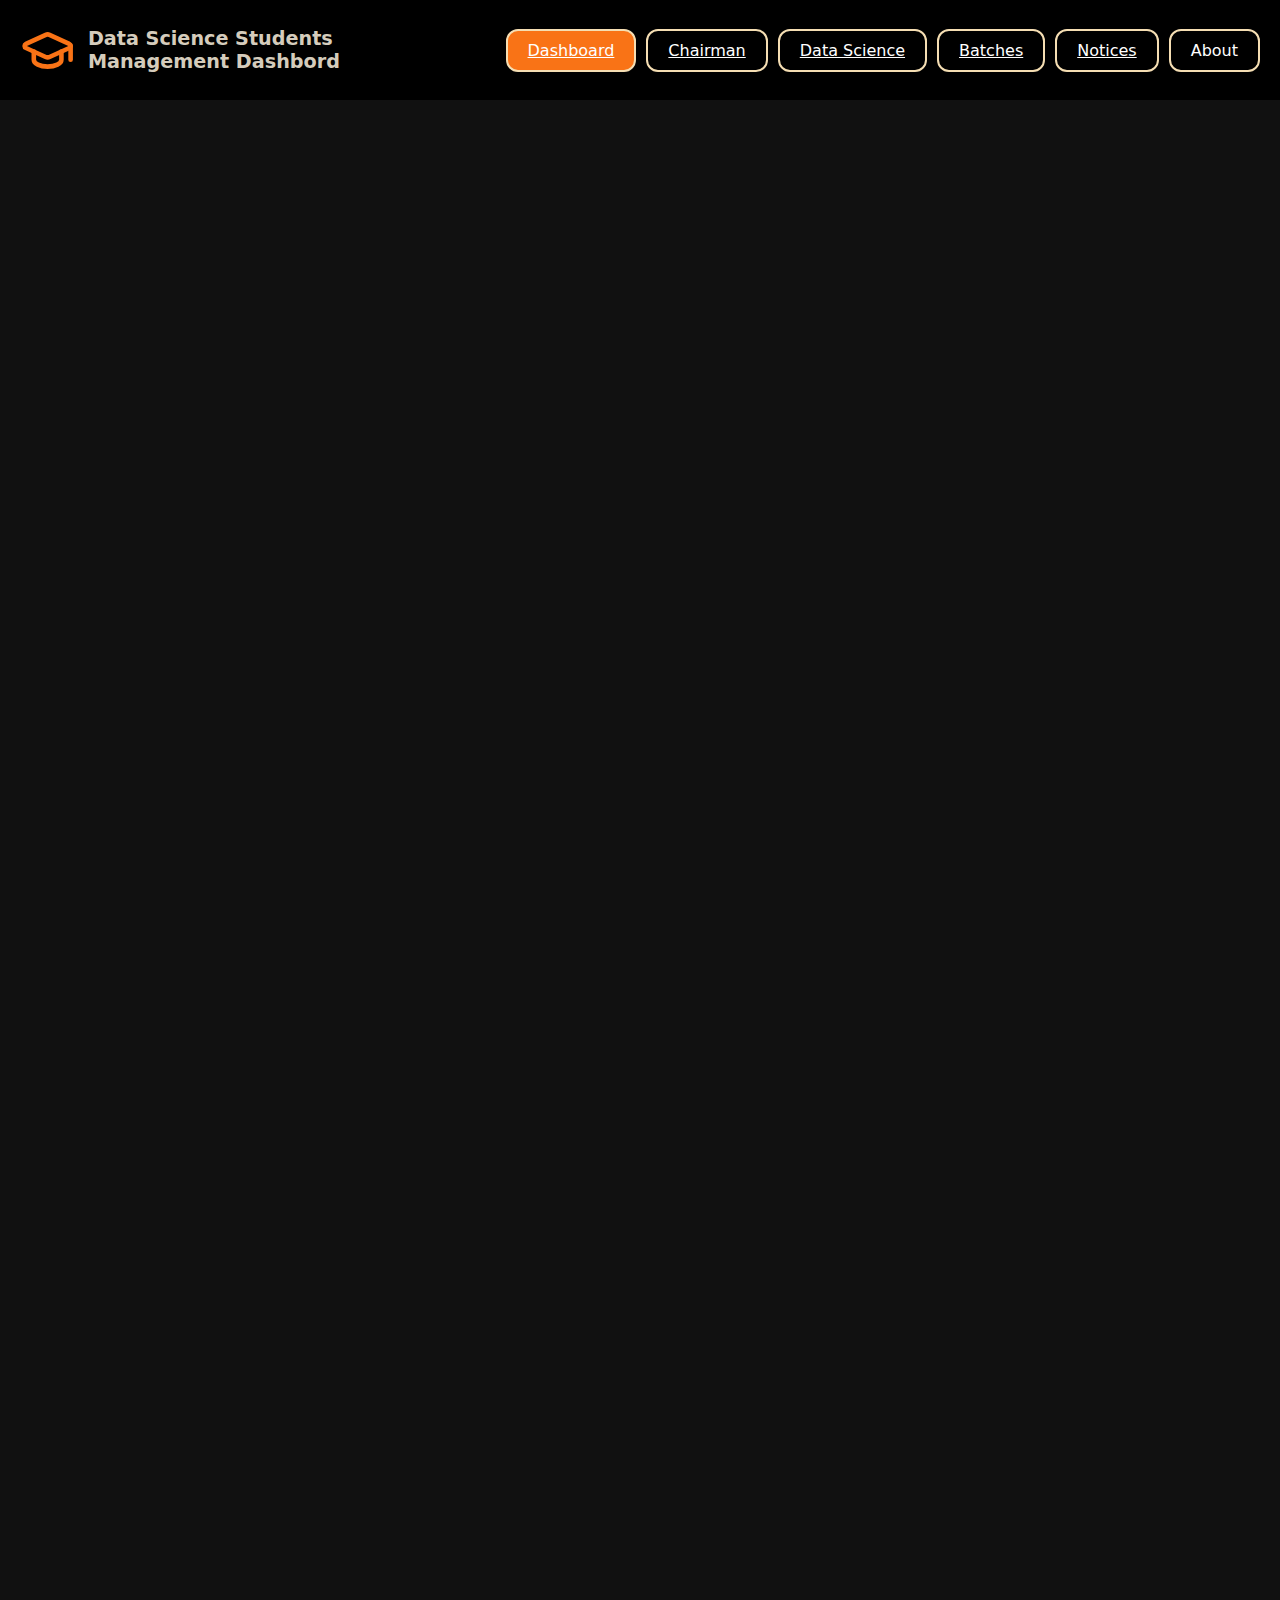
<file: index.html>
<!DOCTYPE html>
<html lang="en">
<head>
    <meta charset="UTF-8">
    <meta name="viewport" content="width=device-width, initial-scale=1.0">
    
    <title>Data Science SM Dashbord </title>
    <link rel="shortcut icon" href="dashboard.png" type="image/x-icon">
    <link rel="stylesheet" href="DASHBORD.css">
    <link rel="stylesheet" href="Chairmen.css">
</head>
<body>

<!----NAVBAR-->

    <div class="mainnav">
        <div class="rightnav">
              <svg xmlns="http://www.w3.org/2000/svg" width="90" height="95" viewBox="0 0 23 24" fill="none"
                stroke="currentColor" stroke-width="2" stroke-linecap="round" stroke-linejoin="round"
                class="lucide lucide-graduation-cap mr-2 h-8 w-9 text-datasci-orange"
                data-lov-id="src/pages/Index.tsx:27:10" data-lov-name="GraduationCap"
                data-component-path="src/pages/Index.tsx" data-component-line="27" data-component-file="Index.tsx"
                data-component-name="GraduationCap"
                data-component-content="%7B%22className%22%3A%22mr-2%20h-8%20w-8%20text-datasci-orange%22%7D">
                <path
                    d="M21.42 10.922a1 1 0 0 0-.019-1.838L12.83 5.18a2 2 0 0 0-1.66 0L2.6 9.08a1 1 0 0 0 0 1.832l8.57 3.908a2 2 0 0 0 1.66 0z">
                </path>
                <path d="M22 10v6"></path>
                <path d="M6 12.5V16a6 3 0 0 0 12 0v-3.5"></path>
            </svg>
            <h1>Data Science Students Management Dashbord</h1>
        </div>
        <div class="leftnav">
            <div class="btnposition">
              <a href="index.html" class="btn1">Dashboard</a>
                <a href="Chairmen.html" class="btn">Chairman</a>
                <a href="DaraScience.html" class="btn">Data Science</a>
                <a href="Batches.html" class="btn">Batches</a>
                <a href="Notices.html" class="btn">Notices</a>
                <!-- Main Button -->
                <div class="btn" onclick="toggleSubButtons()">About</div>
                 <!-- Hidden Sub Buttons -->
                <div id="about-sub-buttons" class="hidden sub-buttons">
                   <a href="Faculty.html" class="btn">Faculty</a>
                    <a href="lab.html" class="btn">Lab</a>
                     <a href="" class="btn" >Courses</a>

                    
                </div>

            </div>
            

        </div>

    </div>

    

 <!----NAVBAR END-->
 <!----MAin BODY-->
    <div class="mainbody">









    </div>
     <!----MAIN BODY END-->
     <!----SCRIPT-->
    <script>
        function toggleSubButtons() {
  const subButtons = document.getElementById("about-sub-buttons");
  subButtons.classList.toggle("hidden");
 }
  </script>
  

    <!----SCRIPT END-->
</body>
</html>
</file>
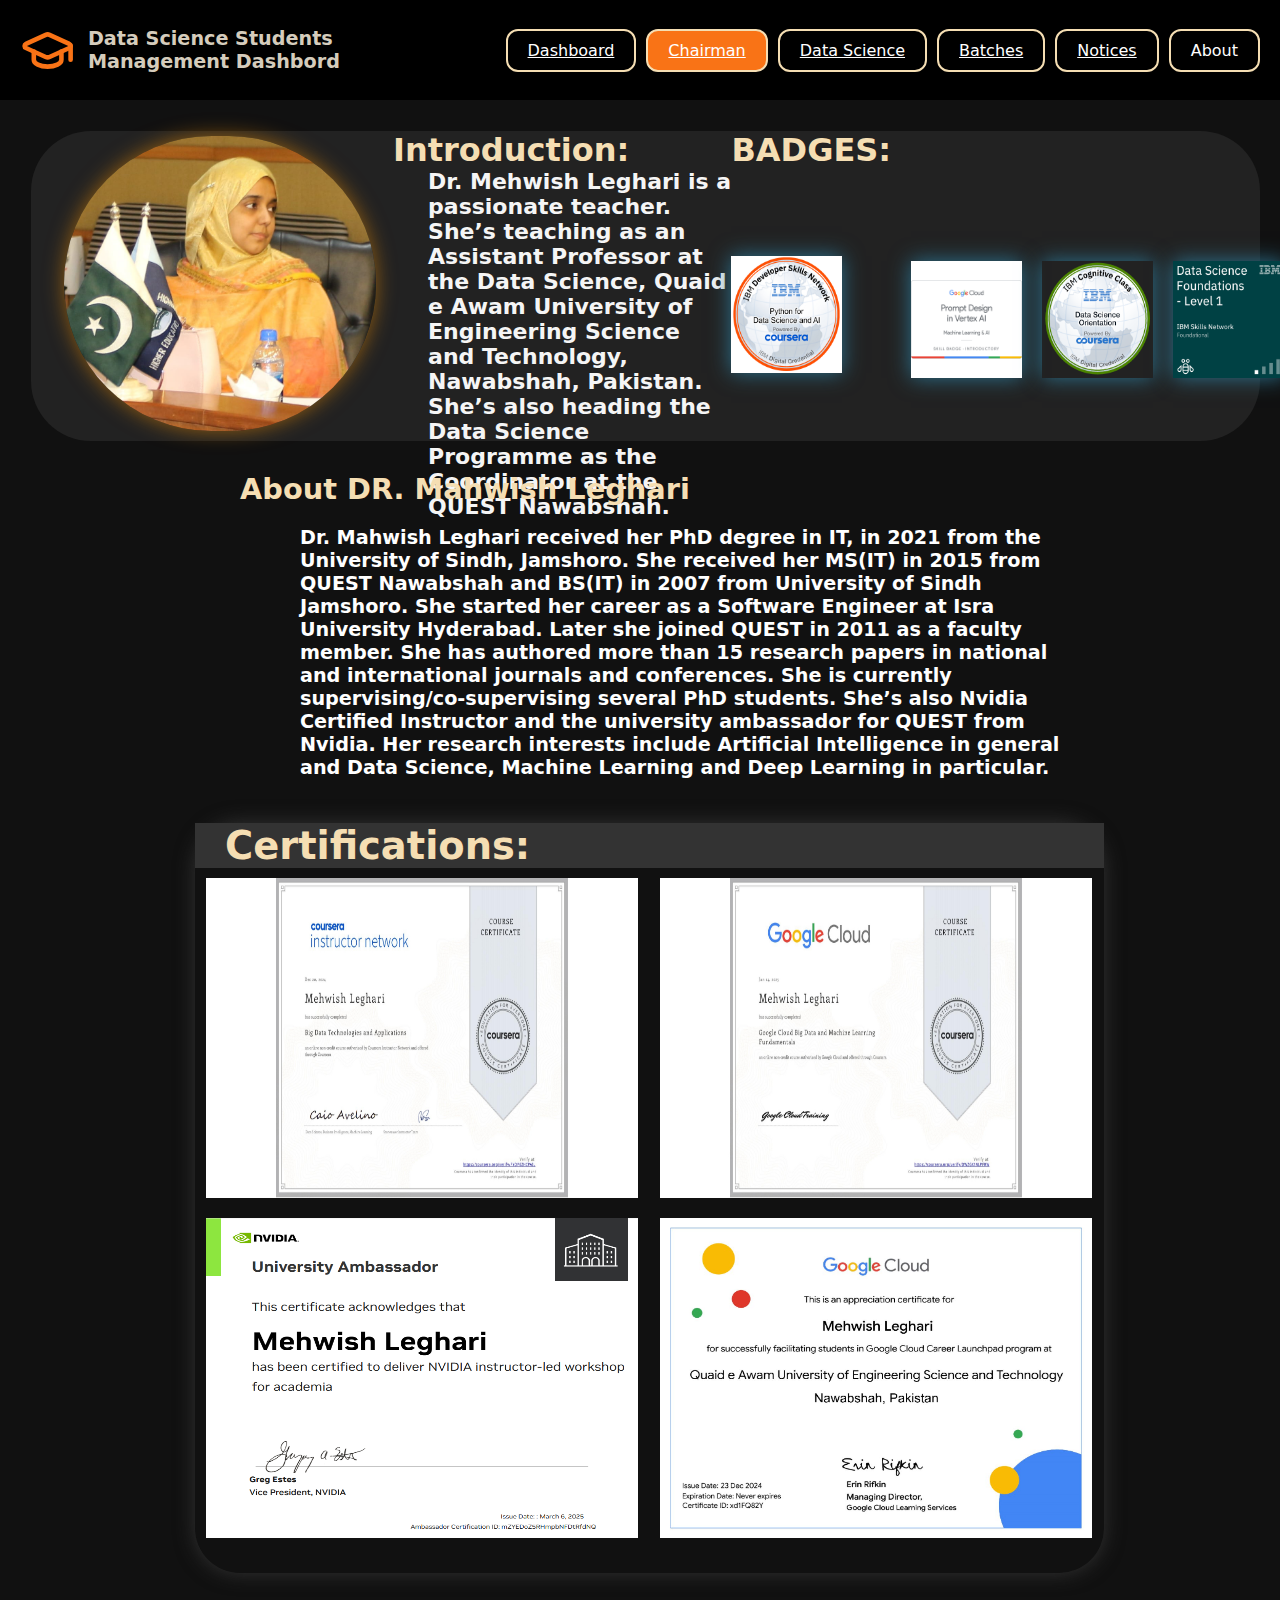
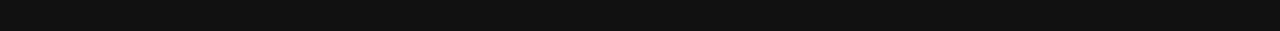
<file: Chairmen.html>
<!DOCTYPE html>
<html lang="en">

<head>
    <meta charset="UTF-8">
    <meta name="viewport" content="width=device-width, initial-scale=1.0">

    <title>Data Science SM Dashbord </title>
    <link rel="shortcut icon" href="dashboard.png" type="image/x-icon">
    <link rel="stylesheet" href="DASHBORD.css">
    <link rel="stylesheet" href="Chairmen.css">
</head>

<body>

    <!----NAVBAR-->

    <div class="mainnav">
        <div class="rightnav">
            <svg xmlns="http://www.w3.org/2000/svg" width="90" height="95" viewBox="0 0 23 24" fill="none"
                stroke="currentColor" stroke-width="2" stroke-linecap="round" stroke-linejoin="round"
                class="lucide lucide-graduation-cap mr-2 h-8 w-9 text-datasci-orange"
                data-lov-id="src/pages/Index.tsx:27:10" data-lov-name="GraduationCap"
                data-component-path="src/pages/Index.tsx" data-component-line="27" data-component-file="Index.tsx"
                data-component-name="GraduationCap"
                data-component-content="%7B%22className%22%3A%22mr-2%20h-8%20w-8%20text-datasci-orange%22%7D">
                <path
                    d="M21.42 10.922a1 1 0 0 0-.019-1.838L12.83 5.18a2 2 0 0 0-1.66 0L2.6 9.08a1 1 0 0 0 0 1.832l8.57 3.908a2 2 0 0 0 1.66 0z">
                </path>
                <path d="M22 10v6"></path>
                <path d="M6 12.5V16a6 3 0 0 0 12 0v-3.5"></path>
            </svg>
            <h1>Data Science Students Management Dashbord</h1>
        </div>
        <div class="leftnav">
            <div class="btnposition">
                <a href="index.html" class="btn">Dashboard</a>
                <a href="Chairmen.html" class="btn1">Chairman</a>
                <a href="DataScience" class="btn">Data Science</a>
                <a href="Batches.html" class="btn">Batches</a>
                <a href="Notices.html" class="btn">Notices</a>
                <!-- Main Button -->
                <div class="btn" onclick="toggleSubButtons()">About</div>
                <!-- Hidden Sub Buttons -->
                <div id="about-sub-buttons" class="hidden sub-buttons">
                    <a href="" class="btn">Faculty</a>
                    <a href="" class="btn">Lab</a>
                    <a href="" class="btn">Courses</a>

                </div>

            </div>


        </div>

    </div>



    <!----NAVBAR END-->
    <!----MAin BODY-->
    <div class="mainbody">
        <div class="drmehwish">
            <div class="img"> <img src="maam.jpg" alt=""></div>

            <div class="introduction">
                <h1>Introduction:</h1>
                <h4>Dr. Mehwish Leghari is a passionate teacher. She’s teaching as an Assistant Professor at the Data
                    Science, Quaid e Awam University of Engineering Science and Technology, Nawabshah, Pakistan. She’s
                    also heading the Data Science Programme as the Coordinator at the QUEST Nawabshah.</h4>

            </div>
            <div class="badge">

                <div class="badges">
                    <h1>BADGES:</h1>
                    <img src="badge 2.png" alt="">
                </div>
                <div class="badges"><img src="bages 1.png" alt=""></div>
                <div class="badges"><img src="badge 3.png" alt=""></div>
                <div class="badges"><img src="badge 4.png" alt=""></div>


            </div>

        </div>
        <!----MAIN SECOND BODY -->
        <div class="details">
            <h2>About DR. Mahwish Leghari</h2>
            <h4>Dr. Mahwish Leghari received her PhD degree in IT, in 2021 from the University of Sindh, Jamshoro. She
                received her MS(IT) in 2015 from QUEST Nawabshah and BS(IT) in 2007 from University of Sindh
                Jamshoro. She started her career as a Software Engineer at Isra University Hyderabad. Later she
                joined QUEST in 2011 as a faculty member. She has authored more than 15 research papers in
                national and international journals and conferences. She is currently supervising/co-supervising
                several PhD students. She’s also Nvidia Certified Instructor and the university ambassador for QUEST
                from Nvidia. Her research interests include Artificial Intelligence in general and Data Science,
                Machine Learning and Deep Learning in particular. </h4>
        </div>


        <!----MAIN SECOND BODY END -->

        <div class="certifications">
            <h1>Certifications:</h1>
            <div class="first2">

                <div class="img1"><img src="CERTIFICATE_LANDING_PAGE~FYOP6ZHCPAIL.jpeg" alt=""></div>
                <div class="img2"><img src="CERTIFICATE_LANDING_PAGE~DWZGX1NLPFRW.jpeg" alt="certificate"></div>
            </div>
            <div class="last2">
                <div class="img1"><img src="certification (2).png" alt=""></div>
                <div class="img2"><img src="certification.jpeg" alt="certificate"></div>
            </div>

        </div>







    </div>
    <!----MAIN BODY END-->
    <!----SCRIPT-->
    <script>
        function toggleSubButtons() {
            const subButtons = document.getElementById("about-sub-buttons");
            subButtons.classList.toggle("hidden");
        }
    </script>


    <!----SCRIPT END-->
</body>

</html>
</file>
<file: DASHBORD.css>
* {
  margin: 0;
  padding: 0;
  box-sizing: border-box;
}

html,
body {
  width: 100%;
  height: 100%;
  font-family: system-ui;
}

/* NAVBAR */
.mainnav {
  height: 100px;
  width: 100%;
  background: rgb(0, 0, 0);
  display: flex;
  flex-wrap: wrap;
  justify-content: space-between;
}

.rightnav {
  height: 100px;
  width: 30%;
  display: flex;
  align-items: center;
  padding-left: 20px;
}

.rightnav > svg {
  color: rgb(249 115 22);
}

.rightnav > h1 {
  padding-left: 15px;
  color: rgb(213, 204, 188);
  font-size: 1.2rem;
}

.leftnav {
  height: 100px;
  width: 65%;
  display: flex;
  align-items: center;
  justify-content: flex-end;
  padding-right: 20px;
}

.btnposition {
  position: relative; /* for absolute submenu */
  display: flex;
  flex-wrap: wrap;
  gap: 10px;
  justify-content: flex-end;
}

.btn1,
.btn {
  padding: 10px 20px;
  background-color: black;
  color: white;
  border: 2px solid wheat;
  border-radius: 12px;
  cursor: pointer;
  text-align: center;
  user-select: none;
  transition: background-color 0.3s;
}

.btn1 {
  background-color: rgb(249 115 22);
}

.btn:hover {
  background-color: rgba(143, 74, 25, 0.8);
}

/* Sub-buttons for "About" */
#about-sub-buttons {
  display: flex;
  flex-direction: column;
  position: absolute;
  top: 100%; /* below the About button */
  right: 0;
  background-color: black;
  border: 1px solid wheat;
  border-radius: 10px;
  margin-top: 5px;
  z-index: 1000;
}

#about-sub-buttons > .btn {
  margin: 5px 0;
  width: 100px;
  text-align: center;
}

.hidden {
  display: none !important;
}

.sub-buttons {
  margin-top: 10px;
}

/* MAIN BODY */
.mainbody {
  height: 1500px;
  width: 100%;
  background-color: #111;
}

/* ---------- MEDIA QUERIES ---------- */

/* Large Screens (max-width: 1200px) */
@media (max-width: 1200px) {
  .rightnav > h1 {
    font-size: 1rem;
  }

  .btnposition {
    gap: 8px;
  }
}

/* Laptops (max-width: 992px) */
@media (max-width: 992px) {
  .mainnav {
    flex-direction: column;
    height: auto;
  }

  .rightnav,
  .leftnav {
    width: 100%;
    justify-content: center;
    padding: 10px;
  }

  .rightnav > h1 {
    font-size: 1.1rem;
    text-align: center;
  }

  .btnposition {
    justify-content: center;
    flex-wrap: wrap;
    position: relative;
  }

  #about-sub-buttons {
    right: auto;
    left: 50%;
    transform: translateX(-50%);
  }
}

/* Tablets (max-width: 768px) */
@media (max-width: 768px) {
  .rightnav {
    flex-direction: column;
    align-items: center;
  }

  .rightnav > h1 {
    font-size: 1rem;
    text-align: center;
  }

  .btnposition {
    flex-direction: column;
    align-items: center;
  }

  .btn1,
  .btn {
    width: 90%;
    text-align: center;
  }

  #about-sub-buttons {
    position: static;
    margin-top: 10px;
    transform: none;
    align-items: center;
  }
}

/* Phones (max-width: 600px) */
@media (max-width: 600px) {
  .mainnav {
    height: 400px;
    flex-direction: column;
  }

  .rightnav {
    height: auto;
    background-color: black;
    width: 100%;
    flex-direction: column;
    align-items: center;
  }

  .rightnav > svg {
    width: 60px;
    height: 60px;
  }

  .rightnav > h1 {
    font-size: 1rem;
    padding-top: 10px;
    text-align: center;
  }

  .leftnav {
    width: 100%;
    justify-content: center;
  }

  .btnposition {
    width: 100%;
    flex-direction: column;
    align-items: center;
    padding: 40px;
    margin-bottom:45%;
  }

  .btn1,
  .btn {
    width: 90%;
  }

  #about-sub-buttons {
    width: 90%;
    position: static;
    margin-top: 10px;
    transform: none;
  }
}
</file>
<file: Chairmen.css>
* {
  margin: 0;
  padding: 0;
  box-sizing: border-box;
}

html,
body {
  width: 100%;
  height: 100%;
  font-family: system-ui;
  background-color: #111;
}

/* NAVBAR */
.mainnav {
  height: 100px;
  width: 100%;
  background: rgb(0, 0, 0);
  display: flex;
  flex-wrap: wrap;
  justify-content: space-between;
}

.rightnav {
  height: 100px;
  width: 30%;
  display: flex;
  align-items: center;
  padding-left: 20px;
}

.rightnav > svg {
  color: rgb(249 115 22);
}

.rightnav > h1 {
  padding-left: 15px;
  color: rgb(213, 204, 188);
  font-size: 1.2rem;
}

.leftnav {
  height: 100px;
  width: 65%;
  display: flex;
  align-items: center;
  justify-content: flex-end;
  padding-right: 20px;
}

.btnposition {
  position: relative; /* for absolute submenu */
  display: flex;
  flex-wrap: wrap;
  gap: 10px;
  justify-content: flex-end;
}

.btn1,
.btn {
  padding: 10px 20px;
  background-color: black;
  color: white;
  border: 2px solid wheat;
  border-radius: 12px;
  cursor: pointer;
  text-align: center;
  user-select: none;
  transition: background-color 0.3s;
}

.btn1 {
  background-color: rgb(249 115 22);
}

.btn:hover {
  background-color: rgba(143, 74, 25, 0.8);
}

/* Sub-buttons for "About" */
#about-sub-buttons {
  display: flex;
  flex-direction: column;
  position: absolute;
  top: 100%; /* below the About button */
  right: 0;
  background-color: black;
  border: 1px solid wheat;
  border-radius: 10px;
  margin-top: 5px;
  z-index: 1000;
}

#about-sub-buttons > .btn {
  margin: 5px 0;
  width: 100px;
  text-align: center;
}

.hidden {
  display: none !important;
}

.sub-buttons {
  margin-top: 10px;
}

/* MAIN BODY */
.mainbody {
  height: 1500px;
  width: 100%;
  background-color: #111;
}

.drmehwish{
    height: 310px;
    width: 96%;
    margin: 31px;
    background-color: #222;
    border-radius: 60px;
    display: flex;

}

.introduction{

    height: 308px;
    width: 33%;
   
}
.introduction>h1{
    color: wheat;
    padding-left: 15px;
}
.introduction>h4{
    color: whitesmoke;
    padding-left: 50px;
    font-size: 22px;
}
.img>img{
   
    margin-left:33px;
    margin-top: 5px;
    margin-right: 2px;
    border-radius: 180px;
    height: 295px;
    box-shadow: 0 0 20px rgb(255 151 0 / 51%);


}

.badge{
   height: 308px;
    width: 43%;
    display: flex;
    gap: 20px;
   

}
.badges>h1{
    color: wheat;
 
    margin-bottom: -43px;
}
.badges>img{
    height: 117px;
    width: 111px;
    margin-top: 130px;
    box-shadow: 0 0 20px rgb(44 114 142);

}
/* ---- main body end----*/
/*--- Second body start---*/
.details{
  height: 350px;
  width: 68%;
  margin: 1px;
  margin-left: 210px;
  font-size: larger;
}
.details>h2{
  padding-left: 30px;
  color: wheat;
}
.details>h4{
  padding-left: 90px;
  padding-top: 20px;
  color: white;
  
}
/*--- Second body start---*/
/*--- Certification start---*/

.certifications{
  height: 750px;
  width: 71%;
  margin: 1px;
  margin-left: 195px;
  font-size: larger;
  box-shadow: 0 0 20px #333;
  border-radius: 45px;

}
.certifications>h1{
  padding-left: 30px;
  color: wheat;
  background: #333;
}
  /*--- Certification first2---*/
.first2{
  height: 320px;
  width: 100%;
  display:flex ;
}
.first2>.img1{
 
  height: 320px;
  width: 50%;
}
.first2>.img2{
  
  height: 385px;
  width: 50%;
}


.first2>.img1>img{
  height: 320px;
  width: 95%;
  margin-left: 11px;
  margin-top: 10px;
  
}
.first2>.img2>img{
  height: 320px;
  width: 95%;
  margin-left: 11px;
  margin-top: 10px;
}

/*--- Certification last2---*/
.last2{
  height: 320px;
  width: 100%;
  display:flex ;
  margin-top: 20px;
}
.last2>.img1{
 
  height: 320px;
  width: 50%;
}
.last2>.img2{
  
  height: 385px;
  width: 50%;
}


.last2>.img1>img{
  height: 320px;
  width: 95%;
  margin-left: 11px;
  margin-top: 10px;
  
}
.last2>.img2>img{
  height: 320px;
  width: 95%;
  margin-left: 11px;
  margin-top: 10px;
}



/*--- Certification start End ---*/

/* ---------- UPDATED MEDIA QUERIES ---------- */


/* Large Screens (max-width: 1200px) */
@media (max-width: 1200px) {
  .mainnav {
    flex-direction: column;
    align-items: center;
    height: auto;
    padding: 10px;
  }
  .rightnav, .leftnav {
    width: 100%;
    justify-content: center;
    text-align: center;
  }
  .rightnav > h1 {
    font-size: 1rem;
  }
  .btnposition {
    justify-content: center;
    flex-wrap: wrap;
  }
  .btn, .btn1 {
    padding: 8px 16px;
    font-size: 14px;
  }
}

/* Laptops (max-width: 992px) */
@media (max-width: 992px) {
  .drmehwish {
    flex-direction: column;
    height: auto;
    align-items: center;
  }
  .img > img {
    height: 200px;
    margin: 10px;
  }
  .introduction, .badge {
    width: 90%;
    text-align: center;
  }
  .introduction > h4 {
    padding-left: 20px;
    font-size: 18px;
  }
  .details, .certifications {
    width: 90%;
    margin-left: auto;
    margin-right: auto;
  }
  .details > h4 {
    padding-left: 30px;
    font-size: 16px;
  }
  .first2, .last2 {
    flex-direction: column;
    align-items: center;
  }
  .first2 > .img1, .first2 > .img2, .last2 > .img1, .last2 > .img2 {
    width: 100%;
    height: auto;
  }
  .first2 img, .last2 img {
    width: 90%;
    height: auto;
    margin: 10px auto;
  }
}

/* Tablets (max-width: 768px) */
@media (max-width: 768px) {
  .rightnav > h1 {
    font-size: 0.9rem;
  }
  .btn, .btn1 {
    padding: 6px 12px;
    font-size: 13px;
  }
  .introduction > h4 {
    font-size: 16px;
  }
  .details > h4 {
    font-size: 15px;
  }
  .certifications > h1 {
    font-size: 1.2rem;
  }
}

/* Phones (max-width: 600px) */
@media (max-width: 600px) {
  .mainnav {
    flex-direction: column;
    padding-top: 20px;

  }
  .rightnav, .leftnav {
    flex-direction: column;
    width: 100%;
    align-items: center;
  }
  .rightnav > h1 {
    font-size: 0.8rem;
    padding-left: 0;
  }
  .btnposition {
    flex-direction: column;
    gap: 8px;
  }
  .btn, .btn1 {
    padding: 5px 10px;
    font-size: 12px;
    width: 80%;
  }
  .drmehwish {
    flex-direction: column;
    height: auto;
  }
  .introduction, .badge {
    width: 100%;
    text-align: center;
  }
  .img > img {
    height: 150px;
  }
  .introduction > h4 {
    font-size: 14px;
  }
  .details, .certifications {
    width: 95%;
    margin: auto;
  }
  .details > h4 {
    font-size: 13px;
    padding-left: 20px;
  }
  .certifications > h1 {
    font-size: 1rem;
  }
  .first2, .last2 {
    flex-direction: column;
    align-items: center;
  }
  .first2 img, .last2 img {
    width: 90%;
    height: auto;
  }
}
</file>
